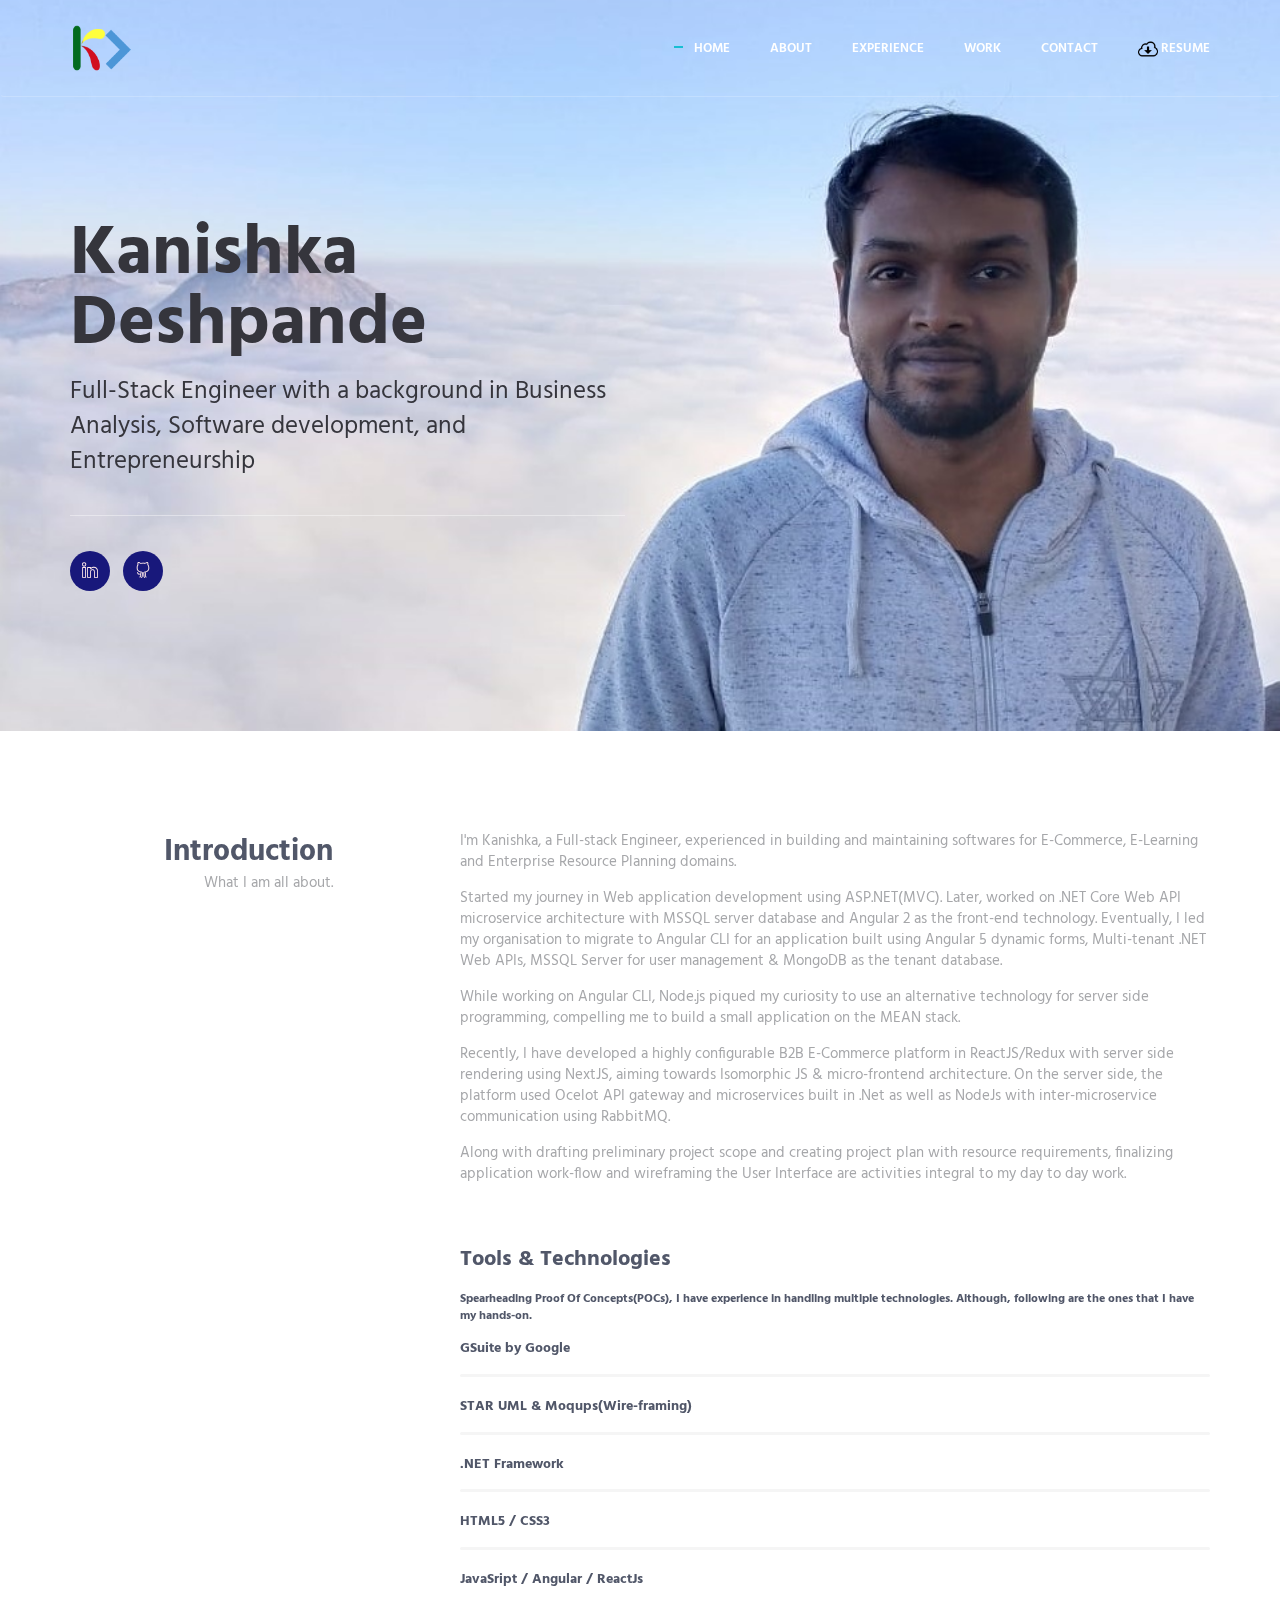
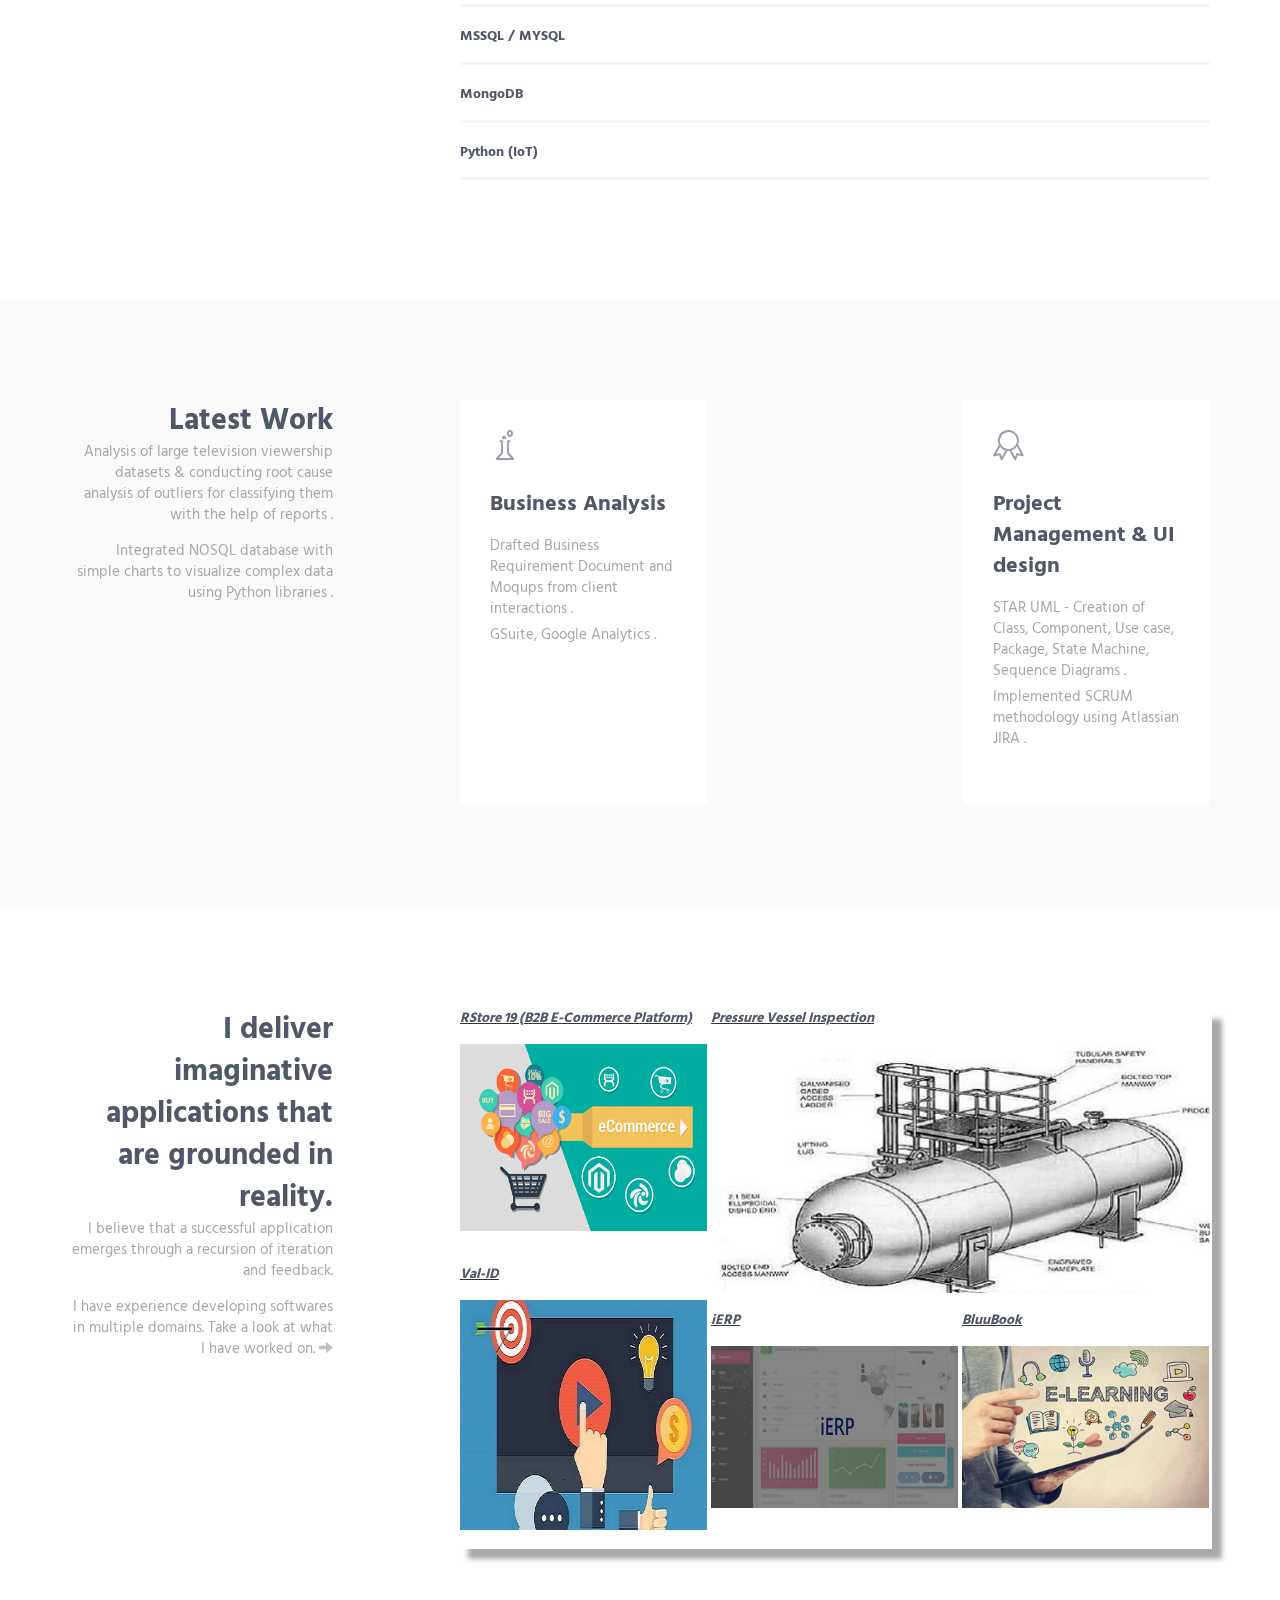
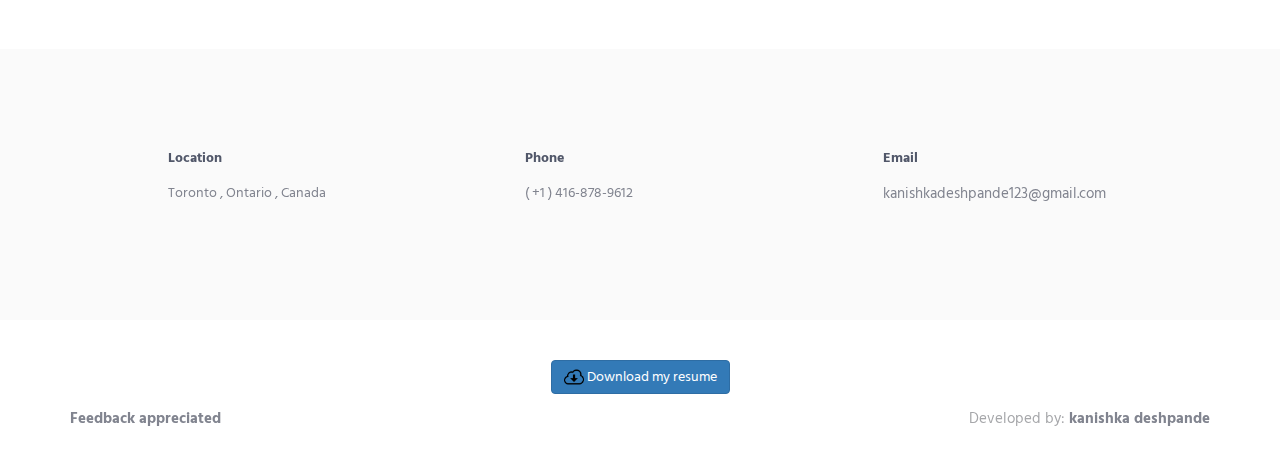
<file: index.html>
<!DOCTYPE html>

<html lang="en" class="no-js">

    <!-- BEGIN HEAD -->

    <head>
	
		<!-- Google tag (gtag.js) -->
		<script async src="https://www.googletagmanager.com/gtag/js?id=G-61PRL497XD"></script>
		<script>
		  window.dataLayer = window.dataLayer || [];
		  function gtag(){dataLayer.push(arguments);}
		  gtag('js', new Date());

		  gtag('config', 'G-61PRL497XD');
		</script>

        <meta charset="utf-8"/>

        <title>Kanishka Deshpande</title>

        <meta http-equiv="X-UA-Compatible" content="IE=edge">

        <meta content="width=device-width" name="viewport"/>

        <meta name="description" content="I am a Full-Stack software developer based in Toronto, Canada. I have experience in building applications in Angular/ReactJS with server side rendering, multi-tenant microservice architecture based on .Net, NodeJs and databases like MSSQL, MYSQL and MongoDB." />

        <meta name="keywords" content="ui developer,ux developer,.net,nodejs,sql,nosql,software engineers in canada,fullstack developer in toronto, software developer in toronto, freelance software developer in canada, kanishka canada, kanishka toronto, kanishka software, kanishka fullstack"></meta>

        <meta content="Kanishka Deshpande" name="author"/>



        <!-- GLOBAL MANDATORY STYLES -->

        <link href="http://fonts.googleapis.com/css?family=Hind:300,400,500,600,700" rel="stylesheet" type="text/css">

        <link href="vendor/simple-line-icons/css/simple-line-icons.css" rel="stylesheet" type="text/css"/>

        <link href="vendor/bootstrap/css/bootstrap.min.css" rel="stylesheet" type="text/css"/>



        <!-- PAGE LEVEL PLUGIN STYLES -->

        <link href="css/animate.css" rel="stylesheet">



        <!-- THEME STYLES -->

        <link href="css/layout.min.css" rel="stylesheet" type="text/css"/>



        <!-- Favicon -->

        <link rel="shortcut icon" href="favicon.ico"/>

    </head>

    <!-- END HEAD -->



    <!-- BODY -->

    <body id="body" data-spy="scroll" data-target=".header">



        <!--========== HEADER ==========-->

        <header class="header navbar-fixed-top">

            <!-- Navbar -->

            <nav class="navbar" role="navigation">

                <div class="container">

                    <!-- Brand and toggle get grouped for better mobile display -->

                    <div class="menu-container js_nav-item">

                        <button type="button" class="navbar-toggle" data-toggle="collapse" data-target=".nav-collapse">

                            <span class="sr-only">Toggle navigation</span>

                            <span class="toggle-icon"></span>

                        </button>



                        <!-- Logo -->

                        <div class="logo">

                            <a class="logo-wrap" href="#body">

                                <img class="logo-img logo-img-main" src="img/extras/kanishkaLogo.png" alt="Kanishka Logo">

                                <img class="logo-img logo-img-active" src="img/extras/kanishkaLogo.png" alt="Kanishka Logo">

								<!-- <i>Kanishka&nbsp;Anand&nbsp;Deshpande</i> -->

                            </a>

                        </div>

                        <!-- End Logo -->

                    </div>



                    <!-- Collect the nav links, forms, and other content for toggling -->

                    <div class="collapse navbar-collapse nav-collapse">

                        <div class="menu-container">

                            <ul class="nav navbar-nav navbar-nav-right">

                                <li class="js_nav-item nav-item"><a class="nav-item-child nav-item-hover" href="#body">Home</a></li>

                                <li class="js_nav-item nav-item"><a class="nav-item-child nav-item-hover" href="#about">About</a></li>

                                <li class="js_nav-item nav-item"><a class="nav-item-child nav-item-hover" href="#experience">Experience</a></li>

                                <li class="js_nav-item nav-item"><a class="nav-item-child nav-item-hover" href="#work">Work</a></li>

                                <li class="js_nav-item nav-item"><a class="nav-item-child nav-item-hover" href="#contact">Contact</a></li>
								
								<li class="js_nav-item nav-item">
									<a class="nav-item-child nav-item-hover" href="documents/Resume_KanishkaDeshpande.pdf" download>
										<i><img width="20px" height="20px" src="img/extras/download.png"></i> Resume 
									</a>
								</li>

                            </ul>

                        </div>

                    </div>

                    <!-- End Navbar Collapse -->

                </div>

            </nav>

            <!-- Navbar -->

        </header>

        <!--========== END HEADER ==========-->



        <!--========== SLIDER ==========-->

        <div class="promo-block parallax-window" data-parallax="scroll" data-image-src="img/1920x1080/01.jpg">

            <div class="container">

                <div class="row">

                    <div class="col-sm-6">

                        <div class="promo-block-divider">

                            <h1 class="promo-block-title" style="color:#35353c;">Kanishka <br/> Deshpande</h1>

                            <p class="promo-block-text" style="color:#35353c;">Full-Stack Engineer with a background in Business Analysis, Software development, and Entrepreneurship</p>

                        </div>

                        <ul class="list-inline">

							<li><a href="http://www.linkedin.com/in/kanishka-deshpande-970441a9" style="color: #ffe9e9;background-color: #18187b;" class="social-icons"><i class="icon-social-linkedin"></i></a></li>

							<li><a href="https://github.com/kanishkad123" style="color: #ffe9e9;background-color: #18187b;" class="social-icons"><i class="icon-social-github"></i></a></li>   

                            <!--<li><a href="https://www.facebook.com/kanishkadeshpande123" style="color: #ffe9e9;background-color: #18187b;" class="social-icons"><i class="icon-social-facebook"></i></a></li>-->

                            <!-- <li><a href="https://twitter.com/kanishkad123" class="social-icons"><i class="icon-social-twitter"></i></a></li> -->

                            <!--<li><a href="https://www.instagram.com/kanishkadeshpande123/" style="color: #ffe9e9;background-color: #18187b;" class="social-icons"><i class="icon-social-instagram"></i></a></li>-->

                        </ul>

                    </div>

                </div>

                <!--// end row -->

            </div>

        </div>

        <!--========== SLIDER ==========-->



        <!--========== PAGE LAYOUT ==========-->

        <!-- About -->

        <div id="about">

            <div class="container content-lg">

                <div class="row">

                    <div class="col-sm-3 sm-margin-b-30">

                        <div class="text-right sm-text-left">

                            <h2 class="margin-b-0">Introduction</h2>

                            <p>What I am all about.</p>

                        </div>

                    </div>

                    <div class="col-sm-8 col-sm-offset-1">

                        <div class="margin-b-60">

                            <p>I'm Kanishka, a Full-stack Engineer, experienced in building and maintaining softwares for E-Commerce, E-Learning and Enterprise Resource Planning domains.</p>

                            <p>Started my journey in Web application development using ASP.NET(MVC). Later, worked on .NET Core Web API microservice architecture with MSSQL server database and Angular 2 as the front-end technology. Eventually, I led my organisation to migrate to Angular CLI for an application built using Angular 5 dynamic forms, Multi-tenant .NET Web APIs, MSSQL Server for user management & MongoDB as the tenant database.</p>

							<p>

							While working on Angular CLI, Node.js piqued my curiosity to use an alternative technology for server side programming, compelling me to build a small application on the MEAN stack.

							</p>

							<p>Recently, I have developed a highly configurable B2B E-Commerce platform in ReactJS/Redux with server side rendering using NextJS, aiming towards Isomorphic JS & micro-frontend architecture. On the server side, the platform used Ocelot API gateway and microservices built in .Net as well as NodeJs with inter-microservice communication using RabbitMQ.</p>
							
							<p>

							Along with drafting preliminary project scope and creating project plan with resource requirements, finalizing application work-flow and wireframing the User Interface are activities integral to my day to day work.

							</p>

                        </div>



                        <!-- Progress Box -->

                        <div class="progress-box">

                            <h4>Tools & Technologies </h4>

                            <h6>Spearheading Proof Of Concepts(POCs), I have experience in handling multiple technologies. Although, following are the ones that I have my hands-on. </h6>

							<h5>GSuite by Google <span class="color-heading pull-right"></span></h5>

                            <div class="progress">

                                <div class="progress-bar bg-color-base" role="progressbar" data-width="95"></div>

                            </div>
							
							<h5>STAR UML & Moqups(Wire-framing) <span class="color-heading pull-right"></span></h5>

                            <div class="progress">

                                <div class="progress-bar bg-color-base" role="progressbar" data-width="90"></div>

                            </div>
							
                            <h5>.NET Framework<span class="color-heading pull-right"></span></h5>

                            <div class="progress">

                                <div class="progress-bar bg-color-base" role="progressbar" data-width="90"></div>

                            </div>

                        </div>

                        <div class="progress-box">

                            <h5>HTML5 / CSS3 <span class="color-heading pull-right"></span></h5>

                            <div class="progress">

                                <div class="progress-bar bg-color-base" role="progressbar" data-width="96"></div>

                            </div>

                        </div>

                        <div class="progress-box">

                            <h5>JavaSript / Angular / ReactJs <span class="color-heading pull-right"></span></h5>

                            <div class="progress">

                                <div class="progress-bar bg-color-base" role="progressbar" data-width="95"></div>

                            </div>

                        </div>

                        <div class="progress-box">

                            <h5>MSSQL / MYSQL <span class="color-heading pull-right"></span></h5>

                            <div class="progress">

                                <div class="progress-bar bg-color-base" role="progressbar" data-width="90"></div>

                            </div>

                        </div>

						<div class="progress-box">

                            <h5>MongoDB<span class="color-heading pull-right"></span></h5>

                            <div class="progress">

                                <div class="progress-bar bg-color-base" role="progressbar" data-width="75"></div>

                            </div>

                        </div>

                        <div class="progress-box">

                            <h5>Python (IoT)<span class="color-heading pull-right"></span></h5>

                            <div class="progress">

                                <div class="progress-bar bg-color-base" role="progressbar" data-width="65"></div>

                            </div>

                        </div>

                        <!-- End Progress Box -->

                    </div>

                </div>

                <!--// end row -->

            </div>

        </div>

        <!-- End About -->



        <!-- Experience -->

        <div id="experience">

            <div class="bg-color-sky-light" data-auto-height="true">

                <div class="container content-lg">

                    <div class="row">

                        <div class="col-sm-3 sm-margin-b-30">

                            <div class="text-right sm-text-left">

                                <h2 class="margin-b-0">Latest Work</h2>

								<p>Analysis of large television viewership datasets & conducting root cause analysis of outliers for classifying them with the help of reports .</p>

								<p>Integrated NOSQL database with simple charts to visualize complex data using Python libraries . </p>

                            </div>

                        </div>

                        <div class="col-sm-8 col-sm-offset-1">

                            <div class="row row-space-2 margin-b-4">

                                <div class="col-md-4 md-margin-b-4">

                                    <div class="service" data-height="height">

                                        <div class="service-element">

                                            <i class="service-icon icon-chemistry"></i>

                                        </div>

                                        <div class="service-info">

                                            <h3>Business Analysis</h3>

                                            <p class="margin-b-5">Drafted Business Requirement Document and  Moqups from client interactions . </p>

											<p class="margin-b-5">GSuite, Google Analytics .</p>

                                        </div>

                                        <a href="#" class="content-wrapper-link"></a>    

                                    </div>

                                </div>

                                <div class="col-md-4 md-margin-b-4">

                                    <div class="service bg-color-base wow zoomIn" data-height="height" data-wow-duration=".3" data-wow-delay=".1s">

                                        <div class="service-element">

                                            <i class="service-icon color-white icon-screen-tablet"></i>

                                        </div>

                                        <div class="service-info">

                                            <h3 class="color-white">Software Development</h3>

                                            <p class="color-white margin-b-5">.NET WebAPI, Node.js , HTML5/CSS3, React/Redux/NextJs, Angular5, MSSQL Server & MYSQL, MongoDB, Python .</p>
											
											<p class="color-white margin-b-5">Source code control using Git with Bitbucket & Source tree .</p>

                                        </div>

                                        <a href="#" class="content-wrapper-link"></a>    

                                    </div>

                                </div>

                                <div class="col-md-4">

                                    <div class="service" data-height="height">

                                        <div class="service-element">

                                            <i class="service-icon icon-badge"></i>

                                        </div>

                                        <div class="service-info">

                                            <h3>Project Management & UI design</h3>

                                            <p class="margin-b-5">STAR UML - Creation of Class, Component, Use case, Package, State Machine, Sequence Diagrams .</p>

											<p class="margin-b-5"> Implemented SCRUM methodology using Atlassian JIRA .</p>
                                        </div>

                                        <a href="#" class="content-wrapper-link"></a>    

                                    </div>
                                </div>

                            </div>

                            <!--// end row -->

                        </div>

                    </div>

                    <!--// end row -->

                </div>

            </div>

        </div>

        <!-- End Experience -->



        <!-- Work -->

        <div id="work">

            <div class="container content-lg">

                <div class="row">

                    <div class="col-sm-3 sm-margin-b-30">

                        <div class="text-right sm-text-left">

                            <h2 class="margin-b-0">I deliver imaginative applications that are grounded in reality.</h2>

                            <p>I believe that a successful application emerges through a recursion of iteration and feedback.</p>

                            <p class="hidden-xs">I have experience developing softwares in multiple domains. Take a look at what I have worked on. <span class="glyphicon glyphicon-arrow-right"></span></p>
							<p class="hidden-sm hidden-md hidden-lg">I have experience developing softwares in multiple domains. Take a look at what I have worked on. <span class="glyphicon glyphicon-arrow-down"></span></p>

                        </div>

                    </div>

                    <div class="col-sm-8 col-sm-offset-1">

                        <!-- Masonry Grid -->

                        <div class="masonry-grid row row-space-2" style="box-shadow: 10px 10px 5px #aaaaaa;">

                            <div class="masonry-grid-sizer col-xs-6 col-sm-6 col-md-1"></div>

							<div class="masonry-grid-item col-xs-12 col-sm-6 col-md-4">

                                <!-- Work -->

                                <div class="work work-popup-trigger">

                                    <div class="work-overlay">

                                        <u><i><h5>RStore 19 (B2B E-Commerce Platform)<h5></i></u>

                                        <img class="full-width img-responsive" src="img/397x300/03.jpg" alt="SCRUM image">

                                    </div>

                                    <div class="work-popup-overlay">

                                        <div class="work-popup-content">

                                            <a href="javascript:void(0);" class="work-popup-close">Hide</a>

                                            <div class="margin-b-30">

                                                <h3 class="margin-b-5">RStore 19 (B2B E-Commerce Platform)</h3>

                                                <span>Microservices design</span>

                                            </div>

                                            <div class="row">

                                                <div class="col-sm-8 work-popup-content-divider sm-margin-b-20">

                                                    <div class="margin-t-10 sm-margin-t-0">

                                                        <p>Designed and developed a highly configurable E-Commerce platform programmed in ReactJS/Redux with NextJS for server side rendering.</p>

                                                        <p>Working on SDLC and planning for SCRUM methodology phases at such an early phase was definately astonishing!</p>

                                                        <ul class="list-inline work-popup-tag">

                                                            <li class="work-popup-tag-item"><a class="work-popup-tag-link" href="#">ReactJS,</a></li>

                                                            <li class="work-popup-tag-item"><a class="work-popup-tag-link" href="#">Redux,</a></li>

                                                            <li class="work-popup-tag-item"><a class="work-popup-tag-link" href="#">NextJs,</a></li>
															
															<li class="work-popup-tag-item"><a class="work-popup-tag-link" href="#">.Net Core,</a></li>
															
															<li class="work-popup-tag-item"><a class="work-popup-tag-link" href="#">Ocelot Gateway,</a></li>
															
															<li class="work-popup-tag-item"><a class="work-popup-tag-link" href="#">RabbitMQ,</a></li>
															
															<li class="work-popup-tag-item"><a class="work-popup-tag-link" href="#">NodeJs/Express</a></li>

                                                        </ul>

                                                    </div>

                                                </div>

                                                <div class="col-sm-4">

                                                    <div class="margin-t-10 sm-margin-t-0">

                                                        <p class="margin-b-5"><strong>Role:</strong> Software Engineer</p>

                                                        <p class="margin-b-5"><strong>Domain:</strong> E-Commerce</p>

                                                        <p class="margin-b-5"><strong>Duration:</strong> January 2019 - August 2019</p>

                                                        <p class="margin-b-5"><strong>Location:</strong> Pune</p>

                                                        <p class="margin-b-5"><strong>Customer:</strong> In house</p>

                                                    </div>

                                                </div>

                                            </div>

                                        </div>

                                    </div>

                                </div>

                                <!-- End Work -->

                            </div>

                            <div class="masonry-grid-item col-xs-12 col-sm-6 col-md-8 margin-b-4">

                                <!-- Work -->

                                <div class="work work-popup-trigger">

                                    <div class="work-overlay">

                                        <u><i><h5>Pressure Vessel Inspection<h5></i></u>

                                        <img class="full-width img-responsive" src="img/800x400/01.jpg" alt="Pressure Vessel Inspection Image">

                                    </div>

                                    <div class="work-popup-overlay">

                                        <div class="work-popup-content">

                                            <a href="javascript:void(0);" class="work-popup-close">Hide</a>

                                            <div class="margin-b-30">

                                                <h3 class="margin-b-5">Pressure Vessel Inspection</h3>

                                                <span>Clean &amp; Minimalistic Design</span>

                                            </div>

                                            <div class="row">

                                                <div class="col-sm-8 work-popup-content-divider sm-margin-b-20">

                                                    <div class="margin-t-10 sm-margin-t-0">

                                                        <p>The process of a Pressure Vessel Inspection followed a manual process which was error prone. Being critical, this project was developed &amp; deployed within 4 months duration to simplify and reduce errors caused during Pressure Vessel Manufacturing.</p>

                                                        <p>The software is built with multi-tenant architecture, using MSSQL for user and role management &amp; MongoDB for a specific tenant's data. Devloped with Dynamic Forms of Angular 5, it was challenging, working on relatively newer technology.</p>

                                                        <ul class="list-inline work-popup-tag">

                                                            <li class="work-popup-tag-item"><a class="work-popup-tag-link" href="#">Angular 5,</a></li>

                                                            <li class="work-popup-tag-item"><a class="work-popup-tag-link" href="#">ASP.NET WebAPI,</a></li>

                                                            <li class="work-popup-tag-item"><a class="work-popup-tag-link" href="#">Microsoft SQL Server,</a></li>

															<li class="work-popup-tag-item"><a class="work-popup-tag-link" href="#">MongoDB</a></li>

															<li class="work-popup-tag-item"><a class="work-popup-tag-link" href="#">Multitenancy</a></li>

                                                        </ul>

                                                    </div>

                                                </div>

                                                <div class="col-sm-4">

                                                    <div class="margin-t-10 sm-margin-t-0">

                                                        <p class="margin-b-5"><strong>Role:</strong> Project Owner </p>

                                                        <p class="margin-b-5"><strong>Project Domain:</strong> Manufacturing & Engineering Services</p>

                                                        <p class="margin-b-5"><strong>Duration:</strong> November 2017 - March 2018 </p>

                                                        <p class="margin-b-5"><strong>Location:</strong> Pune</p>

                                                        <p class="margin-b-5"><strong>Customer:</strong> Multiple</p>

                                                    </div>

                                                </div>

                                            </div>

                                        </div>

                                    </div>

                                </div>

                                <!-- End Work -->

                            </div>

                            <div class="masonry-grid-item col-xs-12 col-sm-6 col-md-4 margin-b-4">

                                <!-- Work -->

                                <div class="work work-popup-trigger">

                                    <div class="work-overlay">

                                        <u><i><h5>Val-ID<h5></i></u>

                                        <img class="full-width img-responsive" src="img/397x400/01.jpg" alt="Val-ID Image">

                                    </div>

                                    <div class="work-popup-overlay">

                                        <div class="work-popup-content">

                                            <a href="javascript:void(0);" class="work-popup-close">Hide</a>

                                            <div class="margin-b-30">

                                                <h3 class="margin-b-5">Val-ID</h3>

                                                <span>Robust &amp; modular design</span>

                                            </div>

                                            <div class="row">

                                                <div class="col-sm-8 work-popup-content-divider sm-margin-b-20">

                                                    <div class="margin-t-10 sm-margin-t-0">

                                                        <p>The advertisements broadcasted needed to be manitored &amp; managed through a single software for BARC, Broadcast Audience Research Council India. Hence, this project was developed to implement a process to manage advertisements</p>

                                                        <p>A single-page-application integrated with the Stateless state machine for the complete cycle of an advertisement mapping, submission, monitoring & approval, re-submission &amp; re-approval was the best part about working on this project.</p>

                                                        <ul class="list-inline work-popup-tag">

                                                            <li class="work-popup-tag-item"><a class="work-popup-tag-link" href="#">Angular 2,</a></li>

                                                            <li class="work-popup-tag-item"><a class="work-popup-tag-link" href="#">ASP.NET MVC,</a></li>

                                                            <li class="work-popup-tag-item"><a class="work-popup-tag-link" href="#">MSSQL</a></li>

															<li class="work-popup-tag-item"><a class="work-popup-tag-link" href="#">Work-flow management</a></li>

                                                        </ul>

                                                    </div>

                                                </div>

                                                <div class="col-sm-4">

                                                    <div class="margin-t-10 sm-margin-t-0">

                                                        <p class="margin-b-5"><strong>Role:</strong> Software Developer (UI)</p>

                                                        <p class="margin-b-5"><strong>Project Domain:</strong> Media & Advertising</p>

                                                        <p class="margin-b-5"><strong>Duration:</strong> February 2018 - March 2018</p>

                                                        <p class="margin-b-5"><strong>Location:</strong> Pune</p>

                                                        <p class="margin-b-5"><strong>Customer:</strong> BARC India</p>

                                                    </div>

                                                </div>

                                            </div>

                                        </div>

                                    </div>

                                </div>

                                <!-- End Work -->

                            </div>

                            <div class="masonry-grid-item col-xs-12 col-sm-6 col-md-4 md-margin-b-4">

                                <!-- Work -->

                                <div class="work work-popup-trigger">

                                    <div class="work-overlay">

                                        <u><i><h5>iERP<h5></i></u>

                                        <img class="full-width img-responsive" src="img/397x300/01.jpg" alt="iERP Image">

                                    </div>

                                    <div class="work-popup-overlay">

                                        <div class="work-popup-content">

                                            <a href="javascript:void(0);" class="work-popup-close">Hide</a>

                                            <div class="margin-b-30">

                                                <h3 class="margin-b-5">iERP</h3>

                                                <span>Optimised Design</span>

                                            </div>

                                            <div class="row">

                                                <div class="col-sm-8 work-popup-content-divider sm-margin-b-20">

                                                    <div class="margin-t-10 sm-margin-t-0">

                                                        <p>An Education Resource Planning software, desktop application as well as web application, for multiple educational institutes.</p>

                                                        <p>Optimisation of the current application as per the requirement was interesting. Implementation of payment gateway in ASP.NET Web-Forms and N-computing for desktop application was mind-boggling!</p>

                                                        <ul class="list-inline work-popup-tag">

                                                            <li class="work-popup-tag-item"><a class="work-popup-tag-link" href="#">Windows Forms,</a></li>

															<li class="work-popup-tag-item"><a class="work-popup-tag-link" href="#">ASP.NET Web-Forms,</a></li>

                                                            <li class="work-popup-tag-item"><a class="work-popup-tag-link" href="#">MYSQL,</a></li>

                                                            <li class="work-popup-tag-item"><a class="work-popup-tag-link" href="#">rdlc reports</a></li>

                                                        </ul>

                                                    </div>

                                                </div>

                                                <div class="col-sm-4">

                                                    <div class="margin-t-10 sm-margin-t-0">

                                                        <p class="margin-b-5"><strong>Role:</strong> Software Developer (Full Stack)</p>

                                                        <p class="margin-b-5"><strong>Domain:</strong> E-learning</p>

                                                        <p class="margin-b-5"><strong>Duration:</strong> August 2017 - March 2018</p>

                                                        <p class="margin-b-5"><strong>Location:</strong> Pune</p>

                                                        <p class="margin-b-5"><strong>Customer:</strong> Multiple</p>

                                                    </div>

                                                </div>

                                            </div>

                                        </div>

                                    </div>

                                </div>

                                <!-- End Work -->

                            </div>

                            <div class="masonry-grid-item col-xs-12 col-sm-6 col-md-4 md-margin-b-4">

                                <!-- Work -->

                                <div class="work work-popup-trigger">

                                    <div class="work-overlay">

                                        <u><i><h5>BluuBook<h5></i></u>

                                        <img class="full-width img-responsive" src="img/397x300/02.jpg" alt="BluuBook image">

                                    </div>

                                    <div class="work-popup-overlay">

                                        <div class="work-popup-content">

                                            <a href="javascript:void(0);" class="work-popup-close">Hide</a>

                                            <div class="margin-b-30">

                                                <h3 class="margin-b-5">BluuBook</h3>

                                                <span>Interactive &amp; Simple Design</span>

                                            </div>

                                            <div class="row">

                                                <div class="col-sm-8 work-popup-content-divider sm-margin-b-20">

                                                    <div class="margin-t-10 sm-margin-t-0">

                                                        <p>Multiple references to study from is good but can sometimes be confusing if not documented properly.</p>

                                                        <p>Exploring the advantages of using canvas to assist professors in e-learning was desirable for the students as well as for me!</p>

                                                        <ul class="list-inline work-popup-tag">

                                                            <li class="work-popup-tag-item"><a class="work-popup-tag-link" href="#">ASP.NET MVC,</a></li>

                                                            <li class="work-popup-tag-item"><a class="work-popup-tag-link" href="#">JavaSript,</a></li>

                                                            <li class="work-popup-tag-item"><a class="work-popup-tag-link" href="#">MSSQL</a></li>

                                                        </ul>

                                                    </div>

                                                </div>

                                                <div class="col-sm-4">

                                                    <div class="margin-t-10 sm-margin-t-0">

                                                        <p class="margin-b-5"><strong>Role:</strong> Software Developer (Full Stack)</p>

                                                        <p class="margin-b-5"><strong>Domain:</strong> E-learning</p>

                                                        <p class="margin-b-5"><strong>Duration:</strong>July 2017 - August 2017 </p>

                                                        <p class="margin-b-5"><strong>Location:</strong> Pune</p>

                                                        <p class="margin-b-5"><strong>Customer:</strong> BluuSchool Inc</p>

                                                    </div>

                                                </div>

                                            </div>

                                        </div>

                                    </div>

                                </div>

                                <!-- End Work -->

                            </div>

                            

                        </div>

                        <!-- End Masonry Grid -->

                    </div>

                </div>

                <!--// end row -->

            </div>

        </div>

        <!-- End Work -->

            

        <!-- Contact -->

        <div id="contact">

            <div class="bg-color-sky-light">

                <div class="container content-lg">

                    <div class="row">

                        <!-- <div class="col-sm-3 sm-margin-b-30"> -->

                            <!-- <div class="text-right sm-text-left"> -->

                                <!-- <h2 class="margin-b-0">Contacts</h2> -->

                                <!-- <p>Hire me.</p> -->

                            <!-- </div> -->

                        <!-- </div> -->

                        <div class="col-sm-11 col-sm-offset-1">

                            <div class="row">

                                <div class="col-md-4 col-xs-6 md-margin-b-30">

                                    <h5>Location</h5>

                                    <a href="https://www.google.ca/maps/place/Toronto,+ON/@43.718371,-79.5428692,11z/data=!3m1!4b1!4m6!3m5!1s0x89d4cb90d7c63ba5:0x323555502ab4c477!8m2!3d43.653226!4d-79.3831843!16zL20vMGg3aDY?entry=ttu" target="_blank">Toronto , Ontario , Canada</a>

                                </div>

                                <div class="col-md-4 col-xs-6 md-margin-b-30">

                                    <h5>Phone</h5>

                                    <a href="tel:+14168789612">( +1 ) 416-878-9612</a>

                                </div>

                                <div class="col-md-4 col-xs-8 md-margin-b-30">

                                    <h5>Email</h5><p style="word-wrap:break-word">

                                    <a href="https://mail.google.com/mail/?view=cm&fs=1&to=kanishkadeshpande123@gmail.com&su=SUBJECT&body=BODY" target="_blank">kanishkadeshpande123@gmail.com</a></p>

                                </div>

                            </div>

                        </div>

                    </div>

                    <!--// end row -->

                </div>

            </div>

        </div>

        <!-- End Contact -->

        <!--========== END PAGE LAYOUT ==========-->



        <!--========== FOOTER ==========-->

        <footer class="footer">

            <div class="content container">

                <div class="row">

                    <div class="col-xs-12 text-center">

                        <p>

                            <a class="btn btn-primary" href="documents/Resume_KanishkaDeshpande.pdf" download>

                                <i>

                                    <img width="20px" height="20px" src="img/extras/download.png">

                                </i>  Download my resume

                            </a>

                        </p>

                    </div>

                </div>

                <div class="row">

                    <div class="col-xs-6">

                        <!-- <img class="footer-logo" src="img/logo-dark.jpg" alt="Aircv Logo"> -->

						<p class="margin-b-0"><a class="fweight-700" href="#contact">Feedback appreciated</a></p>

                    </div>

                    <div class="col-xs-6 text-right sm-text-left">

                        <p class="margin-b-0"><a class="fweight-700" href="https://kanishkad123.github.io/"></a> Developed by: <a class="fweight-700" href="https://kanishkad123.github.io/">kanishka deshpande </a></p>

                    </div>

                </div>

                <!--// end row -->

            </div>

        </footer>
        <!--========== END FOOTER ==========-->



        <!-- Back To Top -->

        <a href="javascript:void(0);" class="js-back-to-top back-to-top">Top</a>



        <!-- JAVASCRIPTS(Load javascripts at bottom, this will reduce page load time) -->

        <!-- CORE PLUGINS -->

        <script src="vendor/jquery.min.js" type="text/javascript"></script>

        <script src="vendor/jquery-migrate.min.js" type="text/javascript"></script>

        <script src="vendor/bootstrap/js/bootstrap.min.js" type="text/javascript"></script>



        <!-- PAGE LEVEL PLUGINS -->

        <script src="vendor/jquery.easing.js" type="text/javascript"></script>

        <script src="vendor/jquery.back-to-top.js" type="text/javascript"></script>

        <script src="vendor/jquery.smooth-scroll.js" type="text/javascript"></script>

        <script src="vendor/jquery.wow.min.js" type="text/javascript"></script>

        <script src="vendor/jquery.parallax.min.js" type="text/javascript"></script>

        <script src="vendor/jquery.appear.js" type="text/javascript"></script>

        <script src="vendor/masonry/jquery.masonry.pkgd.min.js" type="text/javascript"></script>

        <script src="vendor/masonry/imagesloaded.pkgd.min.js" type="text/javascript"></script>



        <!-- PAGE LEVEL SCRIPTS -->

        <script src="js/layout.min.js" type="text/javascript"></script>

        <script src="js/components/progress-bar.min.js" type="text/javascript"></script>

        <script src="js/components/masonry.min.js" type="text/javascript"></script>

        <script src="js/components/wow.min.js" type="text/javascript"></script>

		<!-- Mouseflow plugin -->
		<script type="text/javascript">
		  window._mfq = window._mfq || [];
		  (function() {
			var mf = document.createElement("script");
			mf.type = "text/javascript"; mf.defer = true;
			mf.src = "//cdn.mouseflow.com/projects/dffae02f-01d5-4f91-8a58-c61c4fb6a9a8.js";
			document.getElementsByTagName("head")[0].appendChild(mf);
		  })();
		</script>

    </body>

    <!-- END BODY -->

</html>
</file>
<file: vendor/simple-line-icons/css/simple-line-icons.css>
@font-face {
  font-family: 'simple-line-icons';
  src: url('../fonts/Simple-Line-Icons.eot?v=2.3.2');
  src: url('../fonts/Simple-Line-Icons.eot?v=2.3.2#iefix') format('embedded-opentype'), url('../fonts/Simple-Line-Icons.woff2?v=2.3.2') format('woff2'), url('../fonts/Simple-Line-Icons.ttf?v=2.3.2') format('truetype'), url('../fonts/Simple-Line-Icons.woff?v=2.3.2') format('woff'), url('../fonts/Simple-Line-Icons.svg?v=2.3.2#simple-line-icons') format('svg');
  font-weight: normal;
  font-style: normal;
}
/*
 Use the following CSS code if you want to have a class per icon.
 Instead of a list of all class selectors, you can use the generic [class*="icon-"] selector, but it's slower:
*/
.icon-user,
.icon-people,
.icon-user-female,
.icon-user-follow,
.icon-user-following,
.icon-user-unfollow,
.icon-login,
.icon-logout,
.icon-emotsmile,
.icon-phone,
.icon-call-end,
.icon-call-in,
.icon-call-out,
.icon-map,
.icon-location-pin,
.icon-direction,
.icon-directions,
.icon-compass,
.icon-layers,
.icon-menu,
.icon-list,
.icon-options-vertical,
.icon-options,
.icon-arrow-down,
.icon-arrow-left,
.icon-arrow-right,
.icon-arrow-up,
.icon-arrow-up-circle,
.icon-arrow-left-circle,
.icon-arrow-right-circle,
.icon-arrow-down-circle,
.icon-check,
.icon-clock,
.icon-plus,
.icon-minus,
.icon-close,
.icon-exclamation,
.icon-organization,
.icon-trophy,
.icon-screen-smartphone,
.icon-screen-desktop,
.icon-plane,
.icon-notebook,
.icon-mustache,
.icon-mouse,
.icon-magnet,
.icon-energy,
.icon-disc,
.icon-cursor,
.icon-cursor-move,
.icon-crop,
.icon-chemistry,
.icon-speedometer,
.icon-shield,
.icon-screen-tablet,
.icon-magic-wand,
.icon-hourglass,
.icon-graduation,
.icon-ghost,
.icon-game-controller,
.icon-fire,
.icon-eyeglass,
.icon-envelope-open,
.icon-envelope-letter,
.icon-bell,
.icon-badge,
.icon-anchor,
.icon-wallet,
.icon-vector,
.icon-speech,
.icon-puzzle,
.icon-printer,
.icon-present,
.icon-playlist,
.icon-pin,
.icon-picture,
.icon-handbag,
.icon-globe-alt,
.icon-globe,
.icon-folder-alt,
.icon-folder,
.icon-film,
.icon-feed,
.icon-drop,
.icon-drawer,
.icon-docs,
.icon-doc,
.icon-diamond,
.icon-cup,
.icon-calculator,
.icon-bubbles,
.icon-briefcase,
.icon-book-open,
.icon-basket-loaded,
.icon-basket,
.icon-bag,
.icon-action-undo,
.icon-action-redo,
.icon-wrench,
.icon-umbrella,
.icon-trash,
.icon-tag,
.icon-support,
.icon-frame,
.icon-size-fullscreen,
.icon-size-actual,
.icon-shuffle,
.icon-share-alt,
.icon-share,
.icon-rocket,
.icon-question,
.icon-pie-chart,
.icon-pencil,
.icon-note,
.icon-loop,
.icon-home,
.icon-grid,
.icon-graph,
.icon-microphone,
.icon-music-tone-alt,
.icon-music-tone,
.icon-earphones-alt,
.icon-earphones,
.icon-equalizer,
.icon-like,
.icon-dislike,
.icon-control-start,
.icon-control-rewind,
.icon-control-play,
.icon-control-pause,
.icon-control-forward,
.icon-control-end,
.icon-volume-1,
.icon-volume-2,
.icon-volume-off,
.icon-calendar,
.icon-bulb,
.icon-chart,
.icon-ban,
.icon-bubble,
.icon-camrecorder,
.icon-camera,
.icon-cloud-download,
.icon-cloud-upload,
.icon-envelope,
.icon-eye,
.icon-flag,
.icon-heart,
.icon-info,
.icon-key,
.icon-link,
.icon-lock,
.icon-lock-open,
.icon-magnifier,
.icon-magnifier-add,
.icon-magnifier-remove,
.icon-paper-clip,
.icon-paper-plane,
.icon-power,
.icon-refresh,
.icon-reload,
.icon-settings,
.icon-star,
.icon-symbol-female,
.icon-symbol-male,
.icon-target,
.icon-credit-card,
.icon-paypal,
.icon-social-tumblr,
.icon-social-twitter,
.icon-social-facebook,
.icon-social-instagram,
.icon-social-linkedin,
.icon-social-pinterest,
.icon-social-github,
.icon-social-google,
.icon-social-reddit,
.icon-social-skype,
.icon-social-dribbble,
.icon-social-behance,
.icon-social-foursqare,
.icon-social-soundcloud,
.icon-social-spotify,
.icon-social-stumbleupon,
.icon-social-youtube,
.icon-social-dropbox {
  font-family: 'simple-line-icons';
  speak: none;
  font-style: normal;
  font-weight: normal;
  font-variant: normal;
  text-transform: none;
  line-height: 1;
  /* Better Font Rendering =========== */
  -webkit-font-smoothing: antialiased;
  -moz-osx-font-smoothing: grayscale;
}
.icon-user:before {
  content: "\e005";
}
.icon-people:before {
  content: "\e001";
}
.icon-user-female:before {
  content: "\e000";
}
.icon-user-follow:before {
  content: "\e002";
}
.icon-user-following:before {
  content: "\e003";
}
.icon-user-unfollow:before {
  content: "\e004";
}
.icon-login:before {
  content: "\e066";
}
.icon-logout:before {
  content: "\e065";
}
.icon-emotsmile:before {
  content: "\e021";
}
.icon-phone:before {
  content: "\e600";
}
.icon-call-end:before {
  content: "\e048";
}
.icon-call-in:before {
  content: "\e047";
}
.icon-call-out:before {
  content: "\e046";
}
.icon-map:before {
  content: "\e033";
}
.icon-location-pin:before {
  content: "\e096";
}
.icon-direction:before {
  content: "\e042";
}
.icon-directions:before {
  content: "\e041";
}
.icon-compass:before {
  content: "\e045";
}
.icon-layers:before {
  content: "\e034";
}
.icon-menu:before {
  content: "\e601";
}
.icon-list:before {
  content: "\e067";
}
.icon-options-vertical:before {
  content: "\e602";
}
.icon-options:before {
  content: "\e603";
}
.icon-arrow-down:before {
  content: "\e604";
}
.icon-arrow-left:before {
  content: "\e605";
}
.icon-arrow-right:before {
  content: "\e606";
}
.icon-arrow-up:before {
  content: "\e607";
}
.icon-arrow-up-circle:before {
  content: "\e078";
}
.icon-arrow-left-circle:before {
  content: "\e07a";
}
.icon-arrow-right-circle:before {
  content: "\e079";
}
.icon-arrow-down-circle:before {
  content: "\e07b";
}
.icon-check:before {
  content: "\e080";
}
.icon-clock:before {
  content: "\e081";
}
.icon-plus:before {
  content: "\e095";
}
.icon-minus:before {
  content: "\e615";
}
.icon-close:before {
  content: "\e082";
}
.icon-exclamation:before {
  content: "\e617";
}
.icon-organization:before {
  content: "\e616";
}
.icon-trophy:before {
  content: "\e006";
}
.icon-screen-smartphone:before {
  content: "\e010";
}
.icon-screen-desktop:before {
  content: "\e011";
}
.icon-plane:before {
  content: "\e012";
}
.icon-notebook:before {
  content: "\e013";
}
.icon-mustache:before {
  content: "\e014";
}
.icon-mouse:before {
  content: "\e015";
}
.icon-magnet:before {
  content: "\e016";
}
.icon-energy:before {
  content: "\e020";
}
.icon-disc:before {
  content: "\e022";
}
.icon-cursor:before {
  content: "\e06e";
}
.icon-cursor-move:before {
  content: "\e023";
}
.icon-crop:before {
  content: "\e024";
}
.icon-chemistry:before {
  content: "\e026";
}
.icon-speedometer:before {
  content: "\e007";
}
.icon-shield:before {
  content: "\e00e";
}
.icon-screen-tablet:before {
  content: "\e00f";
}
.icon-magic-wand:before {
  content: "\e017";
}
.icon-hourglass:before {
  content: "\e018";
}
.icon-graduation:before {
  content: "\e019";
}
.icon-ghost:before {
  content: "\e01a";
}
.icon-game-controller:before {
  content: "\e01b";
}
.icon-fire:before {
  content: "\e01c";
}
.icon-eyeglass:before {
  content: "\e01d";
}
.icon-envelope-open:before {
  content: "\e01e";
}
.icon-envelope-letter:before {
  content: "\e01f";
}
.icon-bell:before {
  content: "\e027";
}
.icon-badge:before {
  content: "\e028";
}
.icon-anchor:before {
  content: "\e029";
}
.icon-wallet:before {
  content: "\e02a";
}
.icon-vector:before {
  content: "\e02b";
}
.icon-speech:before {
  content: "\e02c";
}
.icon-puzzle:before {
  content: "\e02d";
}
.icon-printer:before {
  content: "\e02e";
}
.icon-present:before {
  content: "\e02f";
}
.icon-playlist:before {
  content: "\e030";
}
.icon-pin:before {
  content: "\e031";
}
.icon-picture:before {
  content: "\e032";
}
.icon-handbag:before {
  content: "\e035";
}
.icon-globe-alt:before {
  content: "\e036";
}
.icon-globe:before {
  content: "\e037";
}
.icon-folder-alt:before {
  content: "\e039";
}
.icon-folder:before {
  content: "\e089";
}
.icon-film:before {
  content: "\e03a";
}
.icon-feed:before {
  content: "\e03b";
}
.icon-drop:before {
  content: "\e03e";
}
.icon-drawer:before {
  content: "\e03f";
}
.icon-docs:before {
  content: "\e040";
}
.icon-doc:before {
  content: "\e085";
}
.icon-diamond:before {
  content: "\e043";
}
.icon-cup:before {
  content: "\e044";
}
.icon-calculator:before {
  content: "\e049";
}
.icon-bubbles:before {
  content: "\e04a";
}
.icon-briefcase:before {
  content: "\e04b";
}
.icon-book-open:before {
  content: "\e04c";
}
.icon-basket-loaded:before {
  content: "\e04d";
}
.icon-basket:before {
  content: "\e04e";
}
.icon-bag:before {
  content: "\e04f";
}
.icon-action-undo:before {
  content: "\e050";
}
.icon-action-redo:before {
  content: "\e051";
}
.icon-wrench:before {
  content: "\e052";
}
.icon-umbrella:before {
  content: "\e053";
}
.icon-trash:before {
  content: "\e054";
}
.icon-tag:before {
  content: "\e055";
}
.icon-support:before {
  content: "\e056";
}
.icon-frame:before {
  content: "\e038";
}
.icon-size-fullscreen:before {
  content: "\e057";
}
.icon-size-actual:before {
  content: "\e058";
}
.icon-shuffle:before {
  content: "\e059";
}
.icon-share-alt:before {
  content: "\e05a";
}
.icon-share:before {
  content: "\e05b";
}
.icon-rocket:before {
  content: "\e05c";
}
.icon-question:before {
  content: "\e05d";
}
.icon-pie-chart:before {
  content: "\e05e";
}
.icon-pencil:before {
  content: "\e05f";
}
.icon-note:before {
  content: "\e060";
}
.icon-loop:before {
  content: "\e064";
}
.icon-home:before {
  content: "\e069";
}
.icon-grid:before {
  content: "\e06a";
}
.icon-graph:before {
  content: "\e06b";
}
.icon-microphone:before {
  content: "\e063";
}
.icon-music-tone-alt:before {
  content: "\e061";
}
.icon-music-tone:before {
  content: "\e062";
}
.icon-earphones-alt:before {
  content: "\e03c";
}
.icon-earphones:before {
  content: "\e03d";
}
.icon-equalizer:before {
  content: "\e06c";
}
.icon-like:before {
  content: "\e068";
}
.icon-dislike:before {
  content: "\e06d";
}
.icon-control-start:before {
  content: "\e06f";
}
.icon-control-rewind:before {
  content: "\e070";
}
.icon-control-play:before {
  content: "\e071";
}
.icon-control-pause:before {
  content: "\e072";
}
.icon-control-forward:before {
  content: "\e073";
}
.icon-control-end:before {
  content: "\e074";
}
.icon-volume-1:before {
  content: "\e09f";
}
.icon-volume-2:before {
  content: "\e0a0";
}
.icon-volume-off:before {
  content: "\e0a1";
}
.icon-calendar:before {
  content: "\e075";
}
.icon-bulb:before {
  content: "\e076";
}
.icon-chart:before {
  content: "\e077";
}
.icon-ban:before {
  content: "\e07c";
}
.icon-bubble:before {
  content: "\e07d";
}
.icon-camrecorder:before {
  content: "\e07e";
}
.icon-camera:before {
  content: "\e07f";
}
.icon-cloud-download:before {
  content: "\e083";
}
.icon-cloud-upload:before {
  content: "\e084";
}
.icon-envelope:before {
  content: "\e086";
}
.icon-eye:before {
  content: "\e087";
}
.icon-flag:before {
  content: "\e088";
}
.icon-heart:before {
  content: "\e08a";
}
.icon-info:before {
  content: "\e08b";
}
.icon-key:before {
  content: "\e08c";
}
.icon-link:before {
  content: "\e08d";
}
.icon-lock:before {
  content: "\e08e";
}
.icon-lock-open:before {
  content: "\e08f";
}
.icon-magnifier:before {
  content: "\e090";
}
.icon-magnifier-add:before {
  content: "\e091";
}
.icon-magnifier-remove:before {
  content: "\e092";
}
.icon-paper-clip:before {
  content: "\e093";
}
.icon-paper-plane:before {
  content: "\e094";
}
.icon-power:before {
  content: "\e097";
}
.icon-refresh:before {
  content: "\e098";
}
.icon-reload:before {
  content: "\e099";
}
.icon-settings:before {
  content: "\e09a";
}
.icon-star:before {
  content: "\e09b";
}
.icon-symbol-female:before {
  content: "\e09c";
}
.icon-symbol-male:before {
  content: "\e09d";
}
.icon-target:before {
  content: "\e09e";
}
.icon-credit-card:before {
  content: "\e025";
}
.icon-paypal:before {
  content: "\e608";
}
.icon-social-tumblr:before {
  content: "\e00a";
}
.icon-social-twitter:before {
  content: "\e009";
}
.icon-social-facebook:before {
  content: "\e00b";
}
.icon-social-instagram:before {
  content: "\e609";
}
.icon-social-linkedin:before {
  content: "\e60a";
}
.icon-social-pinterest:before {
  content: "\e60b";
}
.icon-social-github:before {
  content: "\e60c";
}
.icon-social-google:before {
  content: "\e60d";
}
.icon-social-reddit:before {
  content: "\e60e";
}
.icon-social-skype:before {
  content: "\e60f";
}
.icon-social-dribbble:before {
  content: "\e00d";
}
.icon-social-behance:before {
  content: "\e610";
}
.icon-social-foursqare:before {
  content: "\e611";
}
.icon-social-soundcloud:before {
  content: "\e612";
}
.icon-social-spotify:before {
  content: "\e613";
}
.icon-social-stumbleupon:before {
  content: "\e614";
}
.icon-social-youtube:before {
  content: "\e008";
}
.icon-social-dropbox:before {
  content: "\e00c";
}
</file>
<file: css/layout.min.css>
.link,body{position:relative;font-family:Hind,sans-serif}.btn-theme,p{line-height:1.4}.btn-theme.active.focus,.btn-theme.active:focus,.btn-theme.focus,.btn-theme:active.focus,.btn-theme:active:focus,.btn-theme:focus,:active,:focus,a,a:active,a:focus,a:hover{outline:0}.btn-theme:hover,.progress-box .progress-bar{transition-property:all;transition-timing-function:cubic-bezier(.7,1,.7,1)}.header .nav-item-child,.link,a,body,em,h1,h2,h3,h4,h5,h6,li,li a,p,span{font-family:Hind,sans-serif}.header .nav-item-hover:after,.link:after,.work .work-overlay:before{content:" "}.back-to-top,.header .nav-item-child,.link{text-transform:uppercase}.back-to-top:focus,.back-to-top:hover,.btn-theme.focus,.btn-theme:focus,.btn-theme:hover,.content-wrapper-link,.header .logo-wrap:focus,.header .logo-wrap:hover,a:active,a:focus,a:hover,h1>a:focus,h2>a:focus,h3>a:focus,h4>a:focus,h5>a:focus,h6>a:focus{text-decoration:none}.container-full-width:after,.container-sm:after{clear:both}html{overflow-x:hidden}body,html,html a{-webkit-font-smoothing:antialiased}p{font-size:15px;font-weight:400;color:#a6a7aa;margin-bottom:15px}em,li,li a{font-size:16px;font-weight:500;color:#515769}a{color:#81848f}a:active,a:focus,a:hover{color:#999caa}.link{font-size:13px;font-weight:600}.back-to-top,.form-control,span{font-weight:400}.link:after{position:absolute;top:8px;right:-15px;width:9px;height:2px;background:#17bed2}span{font-size:14px;color:#bfc1c7}h1,h2,h3,h4,h5,h6{font-weight:700;color:#515769;line-height:1.4;margin:0 0 15px}h1>a,h2>a,h3>a,h4>a,h5>a,h6>a{color:#515769}h1>a:hover,h2>a:hover,h3>a:hover,h4>a:hover,h5>a:hover,h6>a:hover{color:#999caa;text-decoration:none}h1{font-size:40px}h2{font-size:30px}h3,h4{font-size:22px}::selection{color:#fff;background:#17bed2;text-shadow:none}::-webkit-selection{color:#fff;background:#17bed2;text-shadow:none}::-moz-selection{color:#fff;background:#17bed2;text-shadow:none}.section-seperator{border-bottom:1px solid #edf0f2}.content-wrapper-link{position:absolute;top:0;left:0;right:0;bottom:0;display:block;z-index:3}.btn-icon,.btn-theme,.work{position:relative}.btn-theme,.social-icons{display:inline-block;vertical-align:middle;text-align:center}.btn-theme{background-image:none;border-style:solid;white-space:nowrap;-ms-touch-action:manipulation;touch-action:manipulation;cursor:pointer;-webkit-user-select:none;-moz-user-select:none;-ms-user-select:none;user-select:none}.btn-theme:hover{transition-duration:.3s}.btn-theme.active,.btn-theme:active{background-image:none;outline:0}.btn-theme.disabled,.btn-theme[disabled],fieldset[disabled] .btn-theme{cursor:not-allowed;box-shadow:none;opacity:.65;pointer-events:none}.btn-icon{top:1px;margin-right:10px}.btn-white-bg{color:#515769;background:#fff;border-color:transparent;border-width:0}.btn-white-bg.focus,.btn-white-bg:focus,.btn-white-bg:hover{color:#fff;background:#17bed2;border-color:transparent}.btn-white-brd{color:#fff;background:0 0;border-color:#fff;border-width:2px}.btn-white-brd.focus,.btn-white-brd:focus,.btn-white-brd:hover{color:#515769;background:#fff;border-color:#fff}.btn-default-bg{color:#515769;background:#f3f4f5;border-color:transparent;border-width:0}.btn-default-bg.focus,.btn-default-bg:focus,.btn-default-bg:hover{color:#fff;background:#17bed2;border-color:transparent}.btn-theme-sm{font-size:13px;font-weight:600;padding:15px 40px}.btn-theme-md{font-size:15px;font-weight:600;padding:20px 30px}.progress-box .progress{box-shadow:none;height:3px}.progress-box .progress-bar{transition-duration:2s}.social-icons{width:40px;height:40px;font-size:16px;color:#fff;border-radius:50%;padding:11px;transition-duration:.3s;transition-property:all;transition-timing-function:cubic-bezier(.7,1,.7,1)}.work .work-overlay:before,.work .work-popup-overlay{top:0;width:100%;height:100%;transition-property:all;transition-timing-function:cubic-bezier(.7,1,.7,1);transition-duration:.3s;left:0}.social-icons:hover{color:#515769;background:#fff;transition-duration:.3s;transition-property:all;transition-timing-function:cubic-bezier(.7,1,.7,1)}.promo-block{padding:220px 0 130px}.promo-block .promo-block-title{font-size:70px;color:#fff;line-height:1}@media (max-width:480px){.promo-block .promo-block-title{font-size:50px}}.promo-block .promo-block-text{font-size:25px;color:#fff}.promo-block .promo-block-divider{border-bottom:1px solid rgba(255,255,255,.4);padding-bottom:20px;margin-bottom:35px}.service{background:#fff;padding:30px}.service .service-element,.service .service-info{-webkit-transform:translate3d(0,0,0);-moz-transform:translate3d(0,0,0);transform:translate3d(0,0,0);transition-duration:.3s;transition-property:all;transition-timing-function:cubic-bezier(.7,1,.7,1)}.service .service-icon{display:block;font-size:30px;color:#999caa;margin-bottom:30px}.service:hover .service-element{opacity:0;-webkit-transform:translate3d(0,-100%,0);-moz-transform:translate3d(0,-100%,0);transform:translate3d(0,-100%,0);transition-duration:.3s;transition-property:all;transition-timing-function:cubic-bezier(.7,1,.7,1)}.service:hover .service-info{-webkit-transform:translate3d(0,-30%,0);-moz-transform:translate3d(0,-30%,0);transform:translate3d(0,-30%,0);transition-duration:.3s;transition-property:all;transition-timing-function:cubic-bezier(.7,1,.7,1)}.work{display:block}.work .work-overlay{position:relative;cursor:pointer}.work .work-overlay:before{position:absolute;background:0 0}.work:hover .work-overlay:before{background:rgba(0,0,0,.5);transition-duration:.3s;transition-property:all;transition-timing-function:cubic-bezier(.7,1,.7,1)}.work .work-popup-overlay{position:fixed;right:0;z-index:99999;opacity:0;visibility:hidden;-webkit-backface-visibility:hidden;backface-visibility:hidden;overflow-x:hidden;background:rgba(81,87,105,.4)}.work .work-popup-overlay-show{opacity:1;visibility:visible;-webkit-backface-visibility:visible;backface-visibility:visible;transition-duration:.3s;transition-property:all;transition-timing-function:cubic-bezier(.7,1,.7,1)}.work .work-popup-content{position:absolute;top:50%;left:0;right:0;width:730px;height:auto;display:block;background:#fff;padding:30px;margin:0 auto;-webkit-transform:translate3d(0,-50%,0);-moz-transform:translate3d(0,-50%,0);transform:translate3d(0,-50%,0)}.header .logo-img,.header .logo-img-main,.header .logo-wrap{display:inline-block}.work .work-popup-content-divider{border-right:1px solid #cdcecf}@media (max-width:768px){.work .work-popup-content{width:95%}.work .work-popup-content-divider{border-right:none;border-bottom:1px solid #cdcecf}}.work .work-popup-close{float:right;font-size:13px;font-weight:700;color:#c5c6cb;transition-duration:.3s;transition-property:all;transition-timing-function:cubic-bezier(.7,1,.7,1)}.work .work-popup-close:hover{color:#aaacb3;transition-duration:.3s;transition-property:all;transition-timing-function:cubic-bezier(.7,1,.7,1)}.work .work-popup-tag{margin:0}.work .work-popup-tag-item{padding:0 2px}.work .work-popup-tag-link{font-size:13px}.footer .footer-logo{width:64px;height:auto}.navbar-fixed-top .navbar-collapse{max-height:100%}.header .navbar{margin-bottom:0;border-bottom:1px solid rgba(255,255,255,.2);transition-duration:.3s;transition-property:all;transition-timing-function:cubic-bezier(.7,1,.7,1)}.header .navbar-toggle{width:25px;height:25px;border:none;padding:0;margin:35px 0}.header .navbar-toggle .toggle-icon{position:relative;width:21px;height:1px;display:inline-block;background:#515769;transition-duration:.3s;transition-property:all;transition-timing-function:cubic-bezier(.7,1,.7,1)}.header .navbar-toggle .toggle-icon:after,.header .navbar-toggle .toggle-icon:before{position:absolute;left:0;background:#515769;content:" "}.header .navbar-toggle .toggle-icon:before{width:10px;height:1px;bottom:10px;-webkit-transform:rotate(0);-moz-transform:rotate(0);transform:rotate(0);transition-duration:.3s;transition-property:all;transition-timing-function:cubic-bezier(.7,1,.7,1)}.header .navbar-toggle .toggle-icon:after{width:16px;height:1px;top:-5px;-webkit-transform:rotate(0);-moz-transform:rotate(0);transform:rotate(0);transition-duration:.3s;transition-property:all;transition-timing-function:cubic-bezier(.7,1,.7,1)}.header .navbar-toggle:hover .toggle-icon{background:#17bed2;transition-duration:.3s;transition-property:all;transition-timing-function:cubic-bezier(.7,1,.7,1)}.header .navbar-toggle:hover .toggle-icon:after,.header .navbar-toggle:hover .toggle-icon:before{width:21px;height:1px;background:#17bed2;transition-duration:.3s;transition-property:all;transition-timing-function:cubic-bezier(.7,1,.7,1)}.header .logo-img-active,.header .logo-img-main,.header .nav-item.active .nav-item-hover:after,.header .nav-item:hover .nav-item-hover:after{transition-duration:.4s;transition-property:all;transition-timing-function:cubic-bezier(.7,1,.7,1)}.header .navbar-toggle:hover .toggle-icon.is-clicked{background:rgba(81,87,105,0)}.header .logo{width:100px;height:100px;float:left;max-height:95px;line-height:65px}.header .logo-wrap{padding:15px 0}.header .logo-img{width:64px;height:auto;max-width:100%;max-height:100%;vertical-align:middle}.header .logo-img-active{display:none}.header .nav-item,.header .nav-item-child{display:block;position:relative}.header .navbar-nav{padding-left:0;margin-bottom:0;list-style:none}.header .nav-item:last-child .nav-item-child{padding-right:0}.header .nav-item.active .nav-item-hover:after,.header .nav-item:hover .nav-item-hover:after{opacity:1}.header .nav-item-child{font-size:13px;font-weight:600;color:#fff;line-height:55px;padding:20px;transition-duration:.3s;transition-property:all;transition-timing-function:cubic-bezier(.7,1,.7,1)}.header .nav-item-child:focus,.header .nav-item-child:hover{background:inherit}.header .nav-item-hover{position:relative}.header .nav-item-hover:after{position:absolute;top:45px;left:0;width:9px;height:2px;background:#17bed2;opacity:0;transition-duration:.4s;transition-property:all;transition-timing-function:cubic-bezier(.7,1,.7,1)}@media (max-width:991px){.header{background:#fff}.header .navbar-toggle{display:block}.header .navbar-collapse.collapse{display:none!important}.header .navbar-collapse.collapse.in{display:block!important}.header .nav-collapse{padding-left:0;padding-right:0}.header .navbar-nav{margin:0;float:none}.header .navbar-nav .nav-item{float:none}.header .menu-container:after,.header .menu-container:before{content:" ";display:table}.header .menu-container:after{clear:both}.header .logo .logo-img-main{display:none}.header .logo .logo-img-active{display:inline-block}.header .nav-item-child{color:#515769;line-height:1.4;padding:12px 12px 12px 15px}.header .nav-item-hover:after{position:absolute;top:19px}}@media (max-width:767px){.header .menu-container{padding-left:15px;padding-right:15px;margin-left:0;margin-right:0}.header .navbar>.container,.header .navbar>.container>.nav-collapse{padding-left:0;padding-right:0;margin-left:0;margin-right:0}.header .navbar>.container{width:auto}}@media (min-width:992px){.header .navbar-nav-right{float:right}.page-on-scroll .header .navbar{background:#fff;border-bottom-color:#f0f0f0;transition-duration:.3s;transition-property:all;transition-timing-function:cubic-bezier(.7,1,.7,1)}.page-on-scroll .header .logo-img-active,.page-on-scroll .header .logo-img-main{transition-duration:.4s;transition-property:all;transition-timing-function:cubic-bezier(.7,1,.7,1)}.page-on-scroll .header .logo-img-main{display:none}.page-on-scroll .header .logo-img-active{display:inline-block}.page-on-scroll .header .nav-item-child{color:#515769;transition-duration:.3s;transition-property:all;transition-timing-function:cubic-bezier(.7,1,.7,1)}}.back-to-top,.back-to-top:hover{color:#fff;transition-property:all;transition-timing-function:cubic-bezier(.7,1,.7,1)}.back-to-top{position:fixed;right:10px;bottom:10px;display:inline-block;z-index:9;width:40px;height:40px;font-size:11px;text-align:center;line-height:3;letter-spacing:1px;background:#515769;border-radius:3px;visibility:hidden;opacity:0;padding:5px;-webkit-transform:translate3d(0,50px,0);-moz-transform:translate3d(0,50px,0);transform:translate3d(0,50px,0);transition-duration:.3s}.container-full-width:after,.container-full-width:before,.container-sm:after,.container-sm:before{content:" ";display:table}.back-to-top:hover{transition-duration:.3s}.back-to-top.back-to-top-is-visible{visibility:visible;opacity:.6;-webkit-transform:translate3d(0,0,0);-moz-transform:translate3d(0,0,0);transform:translate3d(0,0,0);transition-duration:.3s;transition-property:all;transition-timing-function:cubic-bezier(.7,1,.7,1)}.back-to-top.back-to-top-is-visible:hover{opacity:1;transition-duration:.3s;transition-property:all;transition-timing-function:cubic-bezier(.7,1,.7,1)}.back-to-top.back-to-top-fade-out{opacity:.4}.back-to-top.back-to-top-fade-out:hover{opacity:1;transition-duration:.3s;transition-property:all;transition-timing-function:cubic-bezier(.7,1,.7,1)}.form-control{height:50px;font-size:14px;color:#a6a7aa;background:#fafafa;border:none;box-shadow:none;border-radius:0;padding-left:15px}.form-control::-moz-placeholder{color:#a6a7aa}.form-control:-ms-input-placeholder{color:#a6a7aa}.form-control::-webkit-input-placeholder{color:#a6a7aa}.form-control:focus{color:#515769;box-shadow:none}.form-control:focus::-moz-placeholder{color:#515769}.form-control:focus:-ms-input-placeholder{color:#515769}.form-control:focus::-webkit-input-placeholder{color:#515769}.color-base{color:#17bed2!important}.color-white{color:#fff!important}.color-heading{color:#515769!important}.color-subtitle{color:#a6a7aa!important}.color-link{color:#81848f!important}.color-link-hover{color:#999caa!important}.color-sky-light{color:#fafafa!important}.bg-color-base{background:#17bed2!important}.bg-color-white{background:#fff!important}.bg-color-heading{background:#515769!important}.bg-color-subtitle{background:#a6a7aa!important}.bg-color-link{background:#81848f!important}.bg-color-link-hover{background:#999caa!important}.bg-color-sky-light{background:#fafafa!important}.row-space-2{margin-right:-2px;margin-left:-2px}.container-full-width,.container-sm{margin-right:auto;margin-left:auto}.row-space-2>[class*=col-]{padding-left:2px;padding-right:2px}.container-sm{padding-right:15px;padding-left:15px}@media (min-width:768px){.container-sm{width:750px}}@media (min-width:1200px){.container-sm{width:970px}}.content{padding-top:40px;padding-bottom:40px}.content-sm{padding-top:60px;padding-bottom:60px}.content-md{padding-top:80px;padding-bottom:80px}.content-lg{padding-top:100px;padding-bottom:100px}.full-width{width:100%;height:auto}.fweight-300{font-weight:300!important}.fweight-400{font-weight:400!important}.fweight-500{font-weight:500!important}.fweight-600{font-weight:600!important}.fweight-700{font-weight:700!important}.margin-l-0{margin-left:0!important}.margin-l-5{margin-left:5px!important}.margin-l-10{margin-left:10px!important}.margin-l-20{margin-left:20px!important}.margin-r-0{margin-right:0!important}.margin-r-5{margin-right:5px!important}.margin-r-10{margin-right:10px!important}.margin-r-20{margin-right:20px!important}.margin-t-0{margin-top:0!important}.margin-t-5{margin-top:5px!important}.margin-t-10{margin-top:10px!important}.margin-t-20{margin-top:20px!important}.margin-t-30{margin-top:30px!important}.margin-t-40{margin-top:40px!important}.margin-t-50{margin-top:50px!important}.margin-t-60{margin-top:60px!important}.margin-b-0{margin-bottom:0!important}.margin-b-4{margin-bottom:4px!important}.margin-b-5{margin-bottom:5px!important}.margin-b-10{margin-bottom:10px!important}.margin-b-20{margin-bottom:20px!important}.margin-b-30{margin-bottom:30px!important}.margin-b-40{margin-bottom:40px!important}.margin-b-50{margin-bottom:50px!important}.margin-b-60{margin-bottom:60px!important}.margin-b-70{margin-bottom:70px!important}.margin-b-80{margin-bottom:80px!important}.margin-b-90{margin-bottom:90px!important}.margin-b-100{margin-bottom:100px!important}.height-100{height:100px!important}.height-200{height:200px!important}.height-300{height:300px!important}.height-400{height:400px!important}.height-500{height:500px!important}@media (max-width:992px){.md-margin-b-0{margin-bottom:0!important}.md-margin-b-4{margin-bottom:4px!important}.md-margin-b-5{margin-bottom:5px!important}.md-margin-b-10{margin-bottom:10px!important}.md-margin-b-20{margin-bottom:20px!important}.md-margin-b-30{margin-bottom:30px!important}.md-margin-b-40{margin-bottom:40px!important}.md-margin-b-50{margin-bottom:50px!important}.md-margin-b-60{margin-bottom:60px!important}.md-margin-b-70{margin-bottom:70px!important}.md-margin-b-80{margin-bottom:80px!important}.md-margin-b-90{margin-bottom:90px!important}.md-margin-b-100{margin-bottom:100px!important}.md-text-center{text-align:center}.md-text-left{text-align:left}.md-text-right{text-align:right}}@media (max-width:768px){.sm-margin-b-0{margin-bottom:0!important}.sm-margin-b-4{margin-bottom:4px!important}.sm-margin-b-5{margin-bottom:5px!important}.sm-margin-b-10{margin-bottom:10px!important}.sm-margin-b-20{margin-bottom:20px!important}.sm-margin-b-30{margin-bottom:30px!important}.sm-margin-b-40{margin-bottom:40px!important}.sm-margin-b-50{margin-bottom:50px!important}.sm-margin-b-60{margin-bottom:60px!important}.sm-margin-b-70{margin-bottom:70px!important}.sm-margin-b-80{margin-bottom:80px!important}.sm-margin-b-90{margin-bottom:90px!important}.sm-margin-b-100{margin-bottom:100px!important}.sm-text-center{text-align:center}.sm-text-left{text-align:left}.sm-text-right{text-align:right}}@media (max-width:480px){.xs-margin-b-0{margin-bottom:0!important}.xs-margin-b-4{margin-bottom:4px!important}.xs-margin-b-5{margin-bottom:5px!important}.xs-margin-b-10{margin-bottom:10px!important}.xs-margin-b-20{margin-bottom:20px!important}.xs-margin-b-30{margin-bottom:30px!important}.xs-margin-b-40{margin-bottom:40px!important}.xs-margin-b-50{margin-bottom:50px!important}.xs-margin-b-60{margin-bottom:60px!important}.xs-margin-b-70{margin-bottom:70px!important}.xs-margin-b-80{margin-bottom:80px!important}.xs-margin-b-90{margin-bottom:90px!important}.xs-margin-b-100{margin-bottom:100px!important}.xs-text-center{text-align:center}.xs-text-left{text-align:left}.xs-text-right{text-align:right}}
</file>
